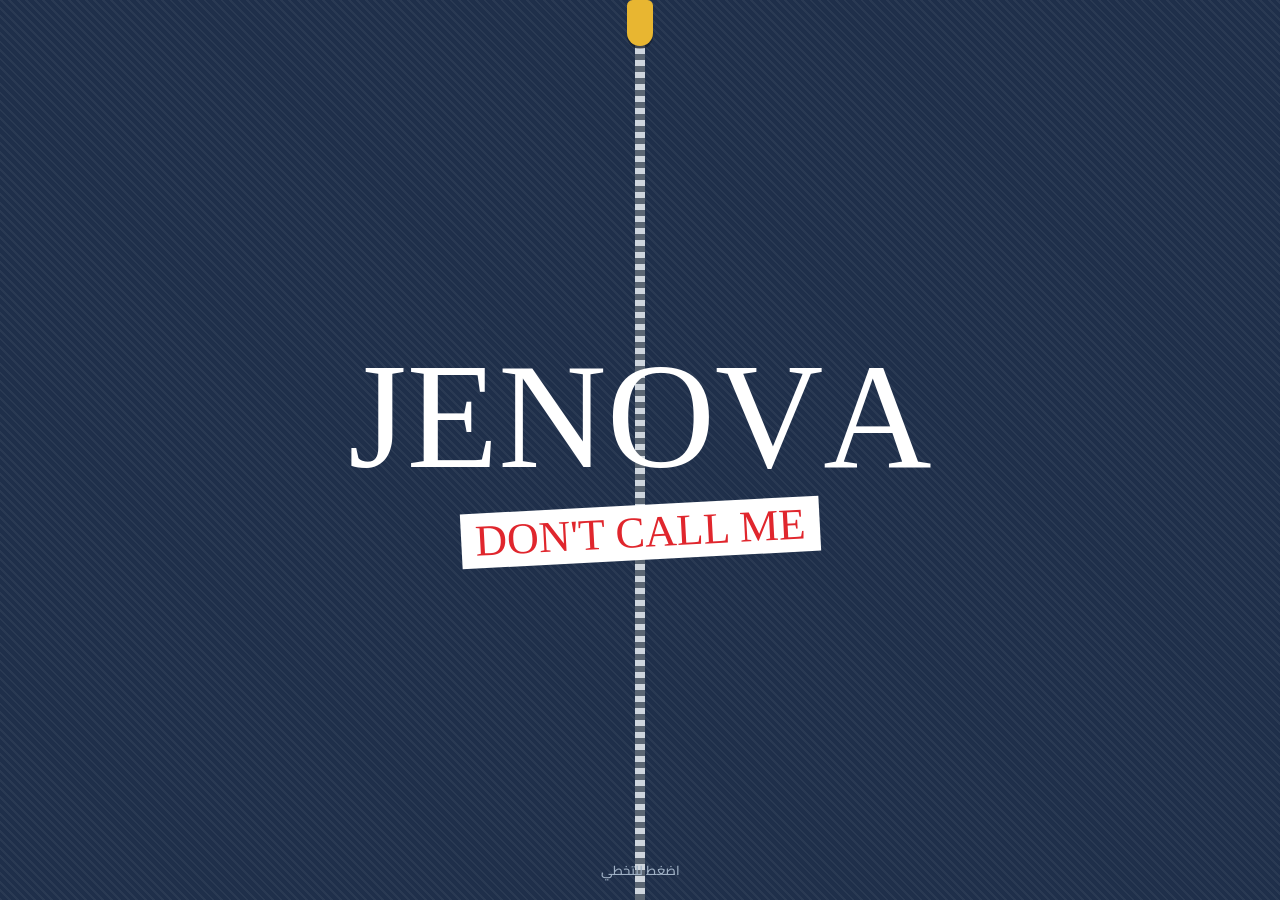
<file: index.html>
<!doctype html>
<html lang="ar" dir="rtl">
<head>
<meta charset="utf-8">
<meta name="viewport" content="width=device-width, initial-scale=1, viewport-fit=cover">
<title>Jenova | Don't Call Me</title>
<meta name="description" content="Jenova — جينز بروح الشارع.">
  <meta name="theme-color" content="#1f2f4a">
<link rel="icon" href="data:image/svg+xml,%3Csvg xmlns='http://www.w3.org/2000/svg' viewBox='0 0 64 64'%3E%3Crect width='64' height='64' rx='12' fill='%231f2f4a'/%3E%3Ctext x='32' y='47' font-size='42' font-family='Arial Black,Arial' font-weight='900' text-anchor='middle' fill='white'%3EJ%3C/text%3E%3Ccircle cx='50' cy='50' r='6' fill='%23e0262d'/%3E%3C/svg%3E">
<link rel="apple-touch-icon" href="jenova-icon.png">
<meta property="og:type" content="website">
<meta property="og:site_name" content="Jenova">
<meta property="og:locale" content="ar_EG">
<meta property="og:title" content="Jenova | Don't Call Me">
<meta property="og:description" content="جينز بروح الشارع. اختار موديلك واطلب دلوقتي، والدفع بـ اتصالات كاش.">
<meta property="og:url" content="https://mohamedhussein-tech.github.io/jenova/">
<meta property="og:image" content="https://mohamedhussein-tech.github.io/jenova/jenova-og.jpg">
<meta property="og:image:width" content="1200">
<meta property="og:image:height" content="630">
<meta name="twitter:card" content="summary_large_image">
<meta name="twitter:title" content="Jenova | Don't Call Me">
<meta name="twitter:description" content="جينز بروح الشارع. اختار موديلك واطلب دلوقتي.">
<meta name="twitter:image" content="https://mohamedhussein-tech.github.io/jenova/jenova-og.jpg">
<link rel="preconnect" href="https://fonts.googleapis.com"><link rel="preconnect" href="https://fonts.gstatic.com" crossorigin>
<link href="https://fonts.googleapis.com/css2?family=Cairo:wght@400;600;700&family=Permanent+Marker&display=swap" rel="stylesheet">
<link rel="stylesheet" href="store.css">
<style>
body{overflow-x:hidden}
header{display:flex;justify-content:space-between;align-items:center;padding:12px 16px;max-width:1100px;margin:0 auto}
.logo{font-family:"Permanent Marker",cursive;color:#fff;font-size:30px;line-height:1}
.bag{position:relative;background:#fff;border:2px solid var(--ink);padding:8px 14px;font:700 15px "Cairo",sans-serif;cursor:pointer;border-radius:2px}
.bag b{position:absolute;top:-9px;left:-9px;background:var(--red);color:#fff;min-width:22px;height:22px;border-radius:99px;font-size:13px;display:grid;place-items:center}
.hero{max-width:1100px;margin:0 auto;padding:6px 16px 0}
.hero .say{font-family:"Permanent Marker",cursive;color:var(--red);background:#fff;display:inline-block;padding:2px 12px;font-size:clamp(34px,9vw,72px);transform:rotate(-2deg);margin:0}
.hero p{color:#cfd8e4;margin:14px 0 0;max-width:34ch}
.strip{overflow:hidden;white-space:nowrap;background:var(--stitch);color:var(--ink);font:400 18px "Permanent Marker",cursive;padding:6px 0;margin:22px 0 0;transform:rotate(-1deg)}
.strip span{display:inline-block;padding-inline-end:28px}
@media (prefers-reduced-motion:no-preference){.strip div{display:inline-block;animation:mq 22s linear infinite}@keyframes mq{to{transform:translateX(50%)}}}
.rack{position:relative;margin-top:30px;padding-top:50px;perspective:900px}
.rl{position:absolute;top:0;right:16px;margin:0;font:400 16px "Permanent Marker",cursive;color:#9fb0c4;letter-spacing:2px}
.rail{position:absolute;top:44px;left:0;right:0;height:10px;background:linear-gradient(#e9edf1,#8b97a5 60%,#5b6673);box-shadow:0 5px 0 rgba(0,0,0,.25)}
.items{display:flex;gap:10px;overflow-x:auto;scroll-snap-type:x mandatory;padding:0 16px 46px;max-width:1100px;margin:0 auto;position:relative;scrollbar-width:none}
.items::-webkit-scrollbar{display:none}
.hang{flex:0 0 min(70vw,280px);scroll-snap-align:center;background:none;border:0;cursor:pointer;color:#fff;text-align:center;font:inherit;transform-origin:50% 0;padding:0 6px;transform-style:preserve-3d;transform:rotateX(var(--rx,0deg)) rotateY(var(--ry,0deg));transition:transform .15s}
.hang .hook{display:block;width:34px;height:40px;margin:0 auto -8px;border:5px solid #cfd6de;border-bottom:0;border-radius:50% 50% 0 0}
.pic{display:block;width:100%;aspect-ratio:4/5;object-fit:cover;background:#dfe5ea;border:3px solid #fff;box-shadow:0 18px 22px rgba(0,0,0,.38);border-radius:3px}
svg.pic{padding:10px;background:#c9d3de}
@media (prefers-reduced-motion:no-preference){.hang{animation:float 5s ease-in-out infinite}.hang:nth-child(2n){animation-delay:-1.8s}.hang:nth-child(3n){animation-delay:-3.2s}
@keyframes float{0%,100%{transform:rotateX(var(--rx,0deg)) rotateY(calc(var(--ry,0deg) - 5deg)) rotateZ(-1deg)}50%{transform:rotateX(var(--rx,0deg)) rotateY(calc(var(--ry,0deg) + 5deg)) rotateZ(1deg)}}
.hang.tilting{animation:none}}
.hang .nm{display:block;font-family:"Permanent Marker",cursive;font-size:22px;margin-top:12px}
.hang .pr{display:block;color:var(--stitch);font-weight:700}
.note{color:#cfd8e4;text-align:center;font-size:14px;margin:0 0 30px}
dialog{border:0;padding:0;background:var(--paper);max-width:min(94vw,520px);width:100%;max-height:94vh;border-radius:4px;color:var(--ink)}
dialog::backdrop{background:rgba(10,18,32,.78)}
.dlg{padding:18px;border:2px dashed var(--stitch);margin:8px}
.dlg h2{margin-bottom:4px}
.x{float:left;background:none;border:2px solid var(--ink);width:36px;height:36px;font-size:20px;cursor:pointer}
.gal{display:flex;overflow-x:auto;scroll-snap-type:x mandatory;gap:8px;margin:12px 0 8px;scrollbar-width:none}.gal::-webkit-scrollbar{display:none}
.gal>*{flex:0 0 100%;scroll-snap-align:center;aspect-ratio:4/5;object-fit:cover;max-height:52vh;width:100%;border:2px solid var(--ink);background:#dfe5ea}
.thumbs{display:flex;gap:8px;margin-bottom:12px}.thumbs img{width:54px;height:68px;object-fit:cover;border:2px solid var(--ink);cursor:pointer}
.desc{white-space:pre-line;color:#33404f;margin:6px 0 14px}
.seg{display:flex;gap:8px;flex-wrap:wrap;margin:6px 0 14px}
.seg button{min-width:46px;padding:9px 10px;border:2px solid var(--ink);background:#fff;font:700 15px "Cairo",sans-serif;cursor:pointer}
.seg button[aria-pressed=true]{background:var(--ink);color:#fff}
.sw{width:38px;height:38px;border-radius:50%;padding:0!important;min-width:0!important;border:3px solid #fff!important;box-shadow:0 0 0 2px var(--ink)}
.sw[aria-pressed=true]{box-shadow:0 0 0 2px var(--ink),0 0 0 5px var(--stitch)}
.thumb{width:56px;height:70px;object-fit:cover;border:2px solid var(--ink);background:#dfe5ea}
.line{display:flex;gap:12px;align-items:center;flex:1}
footer{text-align:center;color:#9fb0c4;padding:10px 16px 36px;font-size:13px}
.empty{padding:20px 0}
.stk{display:block;font-weight:700;font-size:14px;color:#9fb0c4;margin-top:2px}.stk.low{color:var(--stitch)}.stk.out{color:#ff6b70}
#pdlg .stk{color:#5d6b7c}#pdlg .stk.low{color:#b7791f}#pdlg .stk.out{color:#b0151a}
.hang.out .pic{filter:grayscale(1) brightness(.75)}
.load{color:#cfd8e4;text-align:center;padding:40px 16px}
</style>
</head>
<body>
<header>
  <span class="logo">Jenova</span>
  <button class="bag" id="bagBtn" type="button" aria-label="فتح السلة">السلة <b id="bagN">0</b></button>
</header>

<section class="hero">
  <h1 class="say">DON'T CALL ME</h1>
  <p>اضغط على أي بنطلون على الشماعة وشوفه من كل الزوايا.</p>
</section>
<div class="strip" aria-hidden="true"><div><span>JENOVA ✦ DON'T CALL ME</span><span>JENOVA ✦ DON'T CALL ME</span><span>JENOVA ✦ DON'T CALL ME</span><span>JENOVA ✦ DON'T CALL ME</span><span>JENOVA ✦ DON'T CALL ME</span><span>JENOVA ✦ DON'T CALL ME</span></div></div>

<div id="racks"><p class="load">جاري تحميل الموديلات...</p></div>
<footer>Jenova • الدفع عبر اتصالات كاش</footer>

<dialog id="pdlg" aria-labelledby="pname"><div class="dlg">
  <button class="x" id="pclose" type="button" aria-label="إغلاق">×</button>
  <h2 id="pname"></h2><div class="pr" id="pprice" style="color:#b7791f;font-weight:700"></div><span class="stk" id="pstock"></span>
  <div class="gal" id="gal"></div>
  <div class="thumbs" id="thumbs"></div>
  <p class="desc" id="pdesc"></p>
  <div id="colorBox"><b>اللون: <span id="cname"></span></b><div class="seg" id="colors" role="group" aria-label="اللون"></div></div>
  <b>المقاس</b>
  <div class="seg" id="sizes" role="group" aria-label="المقاس"></div>
  <div class="err" id="perr" role="alert"></div>
  <button class="btn" id="addBtn" type="button">أضف للسلة</button>
</div></dialog>

<dialog id="cdlg" aria-labelledby="ctitle"><div class="dlg">
  <button class="x" id="cclose" type="button" aria-label="إغلاق">×</button>
  <h2 id="ctitle">السلة</h2>
  <div id="citems"></div>
  <div class="row"><b>الإجمالي</b><b id="ctotal"></b></div>
  <a class="btn" id="goCheck" href="checkout.html" style="text-align:center;text-decoration:none">إتمام الطلب</a>
</div></dialog>

<script src="config.js"></script>
<script src="store.js"></script>
<script>
const $ = (i) => document.getElementById(i), C = window.JENOVA;
const mk = (t, c, x) => { const e = document.createElement(t); if (c) e.className = c; if (x != null) e.textContent = x; return e; };
const NS = "http://www.w3.org/2000/svg";

function fallback(color) {
  const s = document.createElementNS(NS, "svg"); s.setAttribute("viewBox", "0 0 200 350"); s.setAttribute("class", "pic"); s.setAttribute("role", "img");
  const d = "M50,10 H150 L152,44 C152,150 150,250 150,340 H108 C104,250 104,190 100,130 C96,190 96,250 92,340 H50 C50,250 48,150 48,44 Z";
  s.innerHTML = `<path d="${d}" fill="${color || "#3f628f"}" stroke="#0f1a2c" stroke-opacity=".35" stroke-width="2"/><rect x="50" y="10" width="100" height="16" fill="#0f1a2c" fill-opacity=".28"/><path d="M100,24 V118 M54,26 Q62,62 92,66 M146,26 Q138,62 108,66" stroke="#e8b631" stroke-width="2" stroke-dasharray="5 3" fill="none"/>`;
  return s;
}
const inCart = (id) => Jenova.cart().filter((i) => i.id === id).reduce((n, i) => n + i.qty, 0);
function stockEl(p) {
  if (p.stock == null) return null;
  return mk("span", "stk" + (p.stock <= 0 ? " out" : p.stock <= 3 ? " low" : ""), p.stock <= 0 ? "خلص" : `باقي ${p.stock} ${p.stock === 1 ? "قطعة" : "قطع"}`);
}
function pic(p) {
  if (p.images && p.images[0]) { const i = mk("img", "pic"); i.src = p.images[0]; i.alt = p.name; i.loading = "lazy"; return i; }
  return fallback(p.colors && p.colors[0] && p.colors[0].hex);
}

/* تحميل الموديلات */
async function loadProducts() {
  const res = await fetch(`${C.SUPABASE_URL}/rest/v1/products?select=*&active=eq.true&order=rack.asc,sort.asc,created_at.asc`, { headers: { apikey: C.SUPABASE_ANON_KEY } });
  if (!res.ok) throw new Error("load");
  return res.json();
}
function render(prods) {
  const box = $("racks"); box.innerHTML = "";
  if (!prods.length) { box.append(mk("p", "load", "الموديلات قريباً.")); return; }
  const racks = {}; prods.forEach((p) => (racks[p.rack || 1] = racks[p.rack || 1] || []).push(p));
  Object.keys(racks).sort((a, b) => a - b).forEach((r, idx) => {
    const sec = mk("section", "rack"); sec.setAttribute("aria-label", "شماعة " + r);
    sec.append(mk("h3", "rl", "RACK 0" + (idx + 1)), mk("div", "rail"));
    const row = mk("div", "items");
    racks[r].forEach((p) => {
      const b = mk("button", "hang"); b.type = "button"; b.setAttribute("aria-label", p.name + " - افتح التفاصيل");
      b.append(mk("span", "hook"), pic(p), mk("span", "nm", p.name), mk("span", "pr", p.price + " جنيه")); const se = stockEl(p); if (se) b.append(se); if (p.stock != null && p.stock <= 0) b.classList.add("out");
      b.onclick = () => openProduct(p);
      b.addEventListener("pointermove", (e) => { if (e.pointerType !== "mouse") return; const r = b.getBoundingClientRect(); b.classList.add("tilting"); b.style.setProperty("--ry", ((e.clientX - r.left) / r.width - .5) * 22 + "deg"); b.style.setProperty("--rx", (.5 - (e.clientY - r.top) / r.height) * 14 + "deg"); });
      b.addEventListener("pointerleave", () => { b.classList.remove("tilting"); b.style.removeProperty("--rx"); b.style.removeProperty("--ry"); });
      row.append(b);
    });
    sec.append(row); box.append(sec);
  });
  box.append(mk("p", "note", "اسحب يمين وشمال لو الشماعة أطول من الشاشة"));
}
loadProducts().then(render).catch(() => { $("racks").innerHTML = ""; $("racks").append(mk("p", "load", "تعذر تحميل الموديلات، حدّث الصفحة.")); });

/* تفاصيل المنتج */
let cur = null, size = null, color = null;
function openProduct(p) {
  cur = p; size = null; color = null; $("perr").textContent = "";
  $("pname").textContent = p.name; $("pprice").textContent = p.price + " جنيه"; $("pdesc").textContent = p.description || "";
  const gal = $("gal"), th = $("thumbs"); gal.innerHTML = ""; th.innerHTML = "";
  if (p.images && p.images.length) p.images.forEach((u, i) => {
    const im = mk("img"); im.src = u; im.alt = p.name + " " + (i + 1); gal.append(im);
    if (p.images.length > 1) { const t = mk("img"); t.src = u; t.alt = ""; t.onclick = () => gal.children[i].scrollIntoView({ behavior: "smooth", inline: "center", block: "nearest" }); th.append(t); }
  }); else gal.append(fallback(p.colors && p.colors[0] && p.colors[0].hex));
  const cs = $("colors"); cs.innerHTML = ""; $("cname").textContent = ""; $("colorBox").hidden = !(p.colors && p.colors.length);
  (p.colors || []).forEach((c) => {
    const b = mk("button", "sw"); b.type = "button"; b.style.background = c.hex; b.setAttribute("aria-label", c.name); b.setAttribute("aria-pressed", "false");
    b.onclick = () => { color = c.name; $("cname").textContent = c.name; $("perr").textContent = ""; [...cs.children].forEach((x) => x.setAttribute("aria-pressed", x === b)); };
    cs.append(b);
  });
  const ss = $("sizes"); ss.innerHTML = "";
  (p.sizes || []).forEach((s) => {
    const b = mk("button", "", s); b.type = "button"; b.setAttribute("aria-pressed", "false");
    b.onclick = () => { size = s; $("perr").textContent = ""; [...ss.children].forEach((x) => x.setAttribute("aria-pressed", x === b)); };
    ss.append(b);
  });
  const st = $("pstock"); st.className = "stk";
  if (p.stock == null) st.textContent = ""; else { st.textContent = p.stock <= 0 ? "خلص" : `المتاح: ${p.stock} قطعة`; if (p.stock <= 0) st.classList.add("out"); else if (p.stock <= 3) st.classList.add("low"); }
  const soldOut = p.stock != null && p.stock <= 0; $("addBtn").disabled = soldOut; $("addBtn").textContent = soldOut ? "خلص" : "أضف للسلة";
  $("pdlg").showModal(); track("view_product", { product_id: p.id });
}
$("pclose").onclick = () => $("pdlg").close();
$("addBtn").onclick = () => {
  if (cur.colors && cur.colors.length && !color) { $("perr").textContent = "اختار اللون الأول"; return; }
  if (!size) { $("perr").textContent = "اختار المقاس الأول"; return; }
  if (cur.stock != null && inCart(cur.id) + 1 > cur.stock) { $("perr").textContent = `المتاح ${cur.stock} قطعة بس`; return; }
  Jenova.add({ id: cur.id, name: cur.name, price: cur.price, size: size + "|" + (color || ""), img: (cur.images && cur.images[0]) || "" });
  track("add_to_cart", { product_id: cur.id });
  $("pdlg").close(); renderCart(); $("cdlg").showModal();
};

/* السلة */
function renderCart() {
  const cart = Jenova.cart();
  $("bagN").textContent = Jenova.count(); $("ctotal").textContent = Jenova.total() + " جنيه";
  $("citems").innerHTML = cart.length ? "" : '<p class="muted empty">السلة فاضية. اختار بنطلون من الشماعة.</p>';
  $("goCheck").style.display = cart.length ? "block" : "none";
  cart.forEach((i) => {
    const [sz, col] = String(i.size).split("|"), r = mk("div", "row"), l = mk("div", "line");
    if (i.img) { const im = mk("img", "thumb"); im.src = i.img; im.alt = i.name; l.append(im); }
    l.append(mk("div", "", `${i.name} • مقاس ${sz}${col ? " • " + col : ""}`));
    const q = mk("div", "qty"), n = mk("span", "", ` ${i.qty} `);
    const mb = (t, label, fn) => { const b = mk("button", "", t); b.type = "button"; b.setAttribute("aria-label", label); b.onclick = fn; return b; };
    q.append(mb("+", "زيادة", () => Jenova.setQty(i.id, i.size, Math.min(10, i.qty + 1))), n, mb("−", "تقليل", () => Jenova.setQty(i.id, i.size, i.qty - 1)));
    r.append(l, q); $("citems").append(r);
  });
}
document.addEventListener("jenova:cart", renderCart);
$("bagBtn").onclick = () => { renderCart(); $("cdlg").showModal(); };
$("cclose").onclick = () => $("cdlg").close();
renderCart();

/* إحصائيات الزوار */
let sid; try { sid = sessionStorage.getItem("jsid") || crypto.randomUUID(); sessionStorage.setItem("jsid", sid); } catch { sid = crypto.randomUUID(); }
function track(type, extra = {}, keepalive = false) {
  try {
    fetch(`${C.SUPABASE_URL}/rest/v1/events`, { method: "POST", keepalive, headers: { "Content-Type": "application/json", apikey: C.SUPABASE_ANON_KEY, Prefer: "return=minimal" }, body: JSON.stringify({ session_id: sid, type, ...extra }) }).catch(() => {});
  } catch {}
}
const t0 = Date.now(); let sent = false;
track("visit", { referrer: (document.referrer || "").slice(0, 200), device: /Mobi|Android|iPhone/i.test(navigator.userAgent) ? "mobile" : "desktop" });
addEventListener("visibilitychange", () => { if (document.visibilityState === "hidden" && !sent) { sent = true; track("duration", { seconds: Math.round((Date.now() - t0) / 1000) }, true); } });
</script>
</body>
</html>
</file>
<file: store.css>
:root{--denim:#1f2f4a;--denim2:#2c4268;--paper:#eef0ee;--red:#e0262d;--stitch:#e8b631;--ink:#121820;--muted:#5d6b7c}
*{box-sizing:border-box}
html{padding-top:env(safe-area-inset-top,0px);padding-bottom:env(safe-area-inset-bottom,0px)}
body{margin:0;font-family:"Cairo",system-ui,sans-serif;color:var(--ink);background:var(--denim);
 background-image:repeating-linear-gradient(45deg,rgba(255,255,255,.035) 0 2px,transparent 2px 6px);min-height:100vh}
.wrap{max-width:560px;margin:0 auto;padding:20px 16px 48px}
.brand{font-family:"Permanent Marker",cursive;color:#fff;font-size:34px;margin:8px 0 2px;text-decoration:none;display:inline-block}
.tag{font-family:"Permanent Marker",cursive;color:var(--red);font-size:20px;transform:rotate(-3deg);display:inline-block;background:#fff;padding:0 8px}
.card{background:var(--paper);border:2px dashed var(--stitch);outline:6px solid var(--paper);outline-offset:-12px;padding:26px 22px;margin:18px 0;border-radius:4px}
h2{font-family:"Permanent Marker",cursive;font-weight:400;margin:0 0 14px;font-size:24px}
label{display:block;font-weight:600;margin:14px 0 4px}
input,textarea,select{width:100%;font:inherit;padding:12px;border:2px solid var(--ink);background:#fff;border-radius:2px;color:var(--ink)}
input:focus,textarea:focus,select:focus,button:focus-visible,a:focus-visible{outline:3px solid var(--stitch);outline-offset:2px}
.row{display:flex;justify-content:space-between;align-items:center;gap:10px;padding:10px 0;border-bottom:1px solid #c9cfd6}
.qty button{width:32px;height:32px;border:2px solid var(--ink);background:#fff;font-size:18px;cursor:pointer}
.btn{display:block;width:100%;margin-top:20px;padding:15px;border:0;background:var(--red);color:#fff;font:700 18px "Cairo",sans-serif;cursor:pointer;border-radius:2px}
.btn:disabled{opacity:.55;cursor:wait}
.btn.alt{background:var(--ink)}
.btn.sm{display:inline-block;width:auto;margin:0;padding:8px 14px;font-size:14px}
.pay{background:#fff;border:2px solid var(--ink);padding:14px;margin-top:6px}
.pay b{font-size:24px;letter-spacing:1px;direction:ltr;display:inline-block}
.err{color:var(--red);font-weight:700;min-height:1.4em;margin-top:10px}
.muted{color:var(--muted);font-size:14px}
.hp{position:absolute;left:-9999px}
.big{font-family:"Permanent Marker",cursive;font-size:44px;color:var(--red);text-align:center;margin:6px 0}
.pill{display:inline-block;padding:4px 12px;border-radius:99px;font-weight:700;color:#fff}
.pill.pending{background:#b7791f}.pill.confirmed{background:#1d7a46}.pill.shipped{background:#245fa8}.pill.rejected{background:var(--red)}
@media (prefers-reduced-motion:no-preference){.tag{transition:transform .2s}.tag:hover{transform:rotate(2deg)}}
button{color:var(--ink)}
</file>
